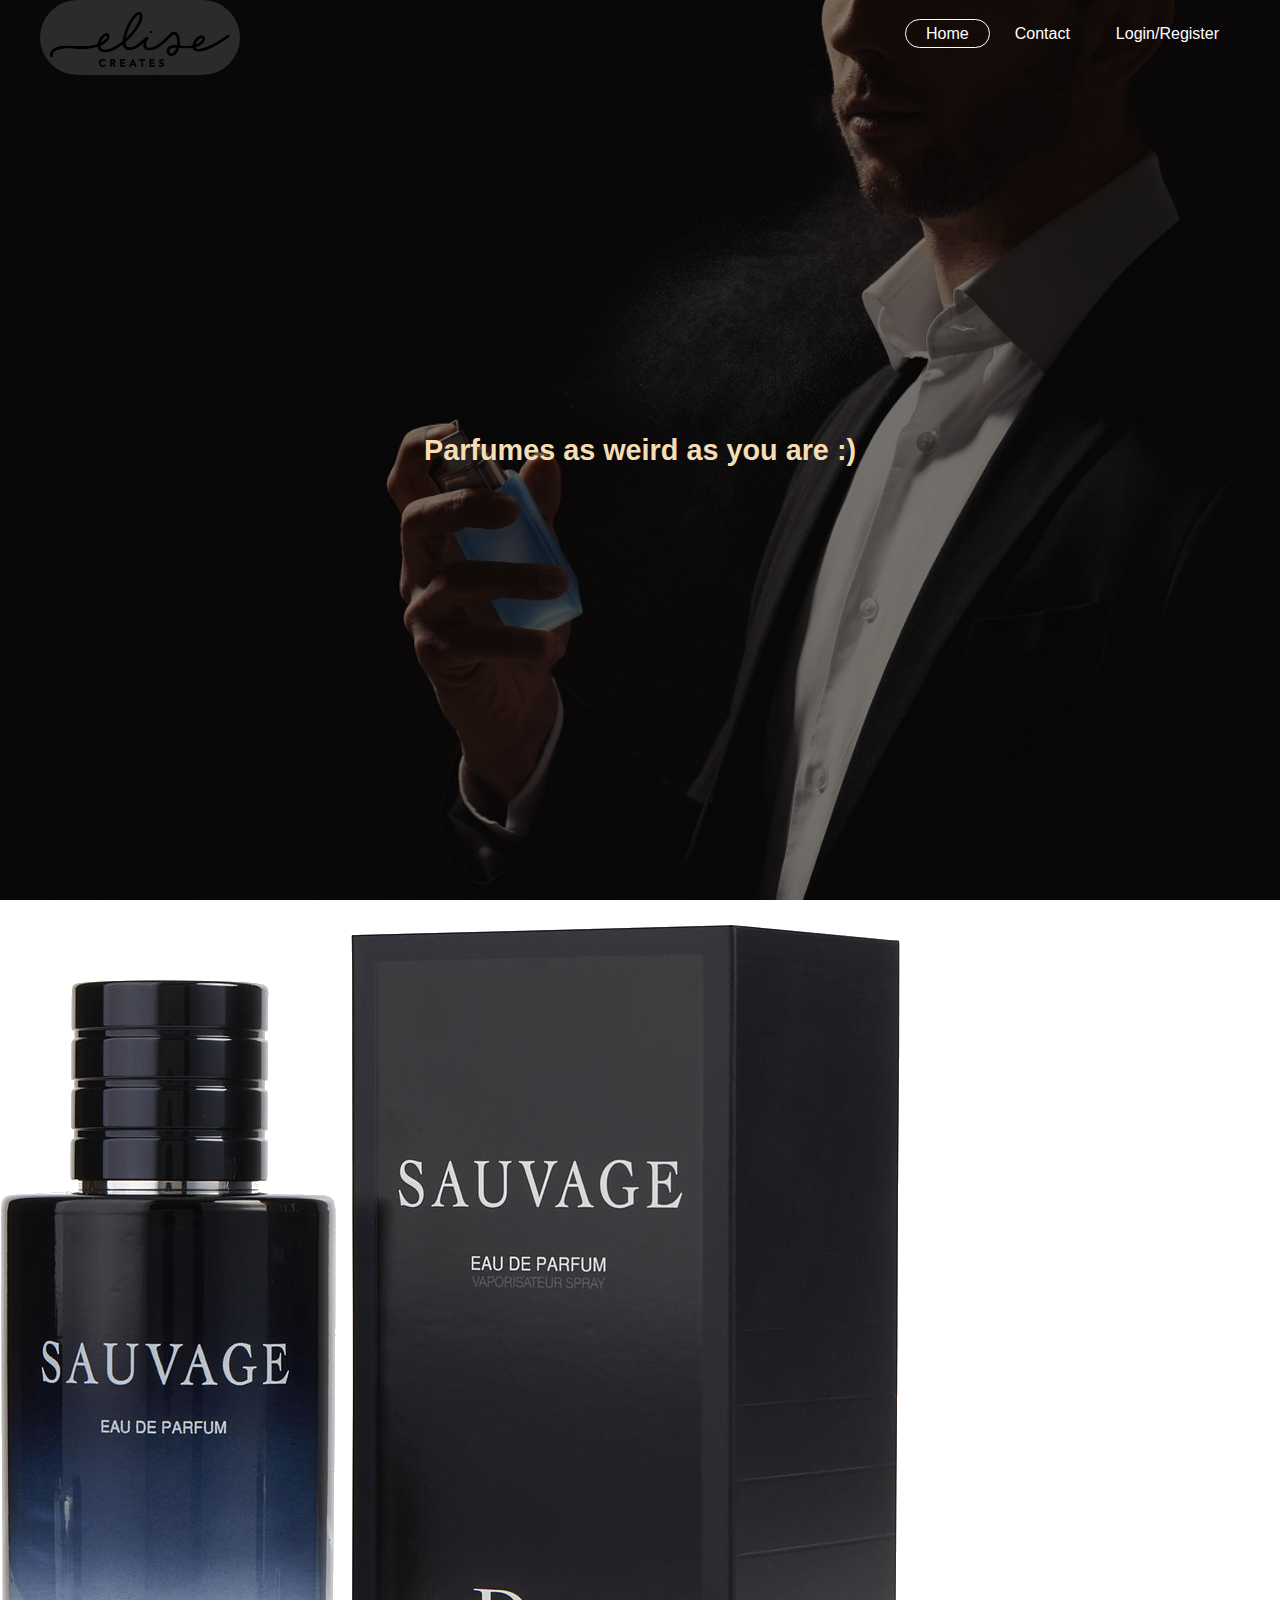
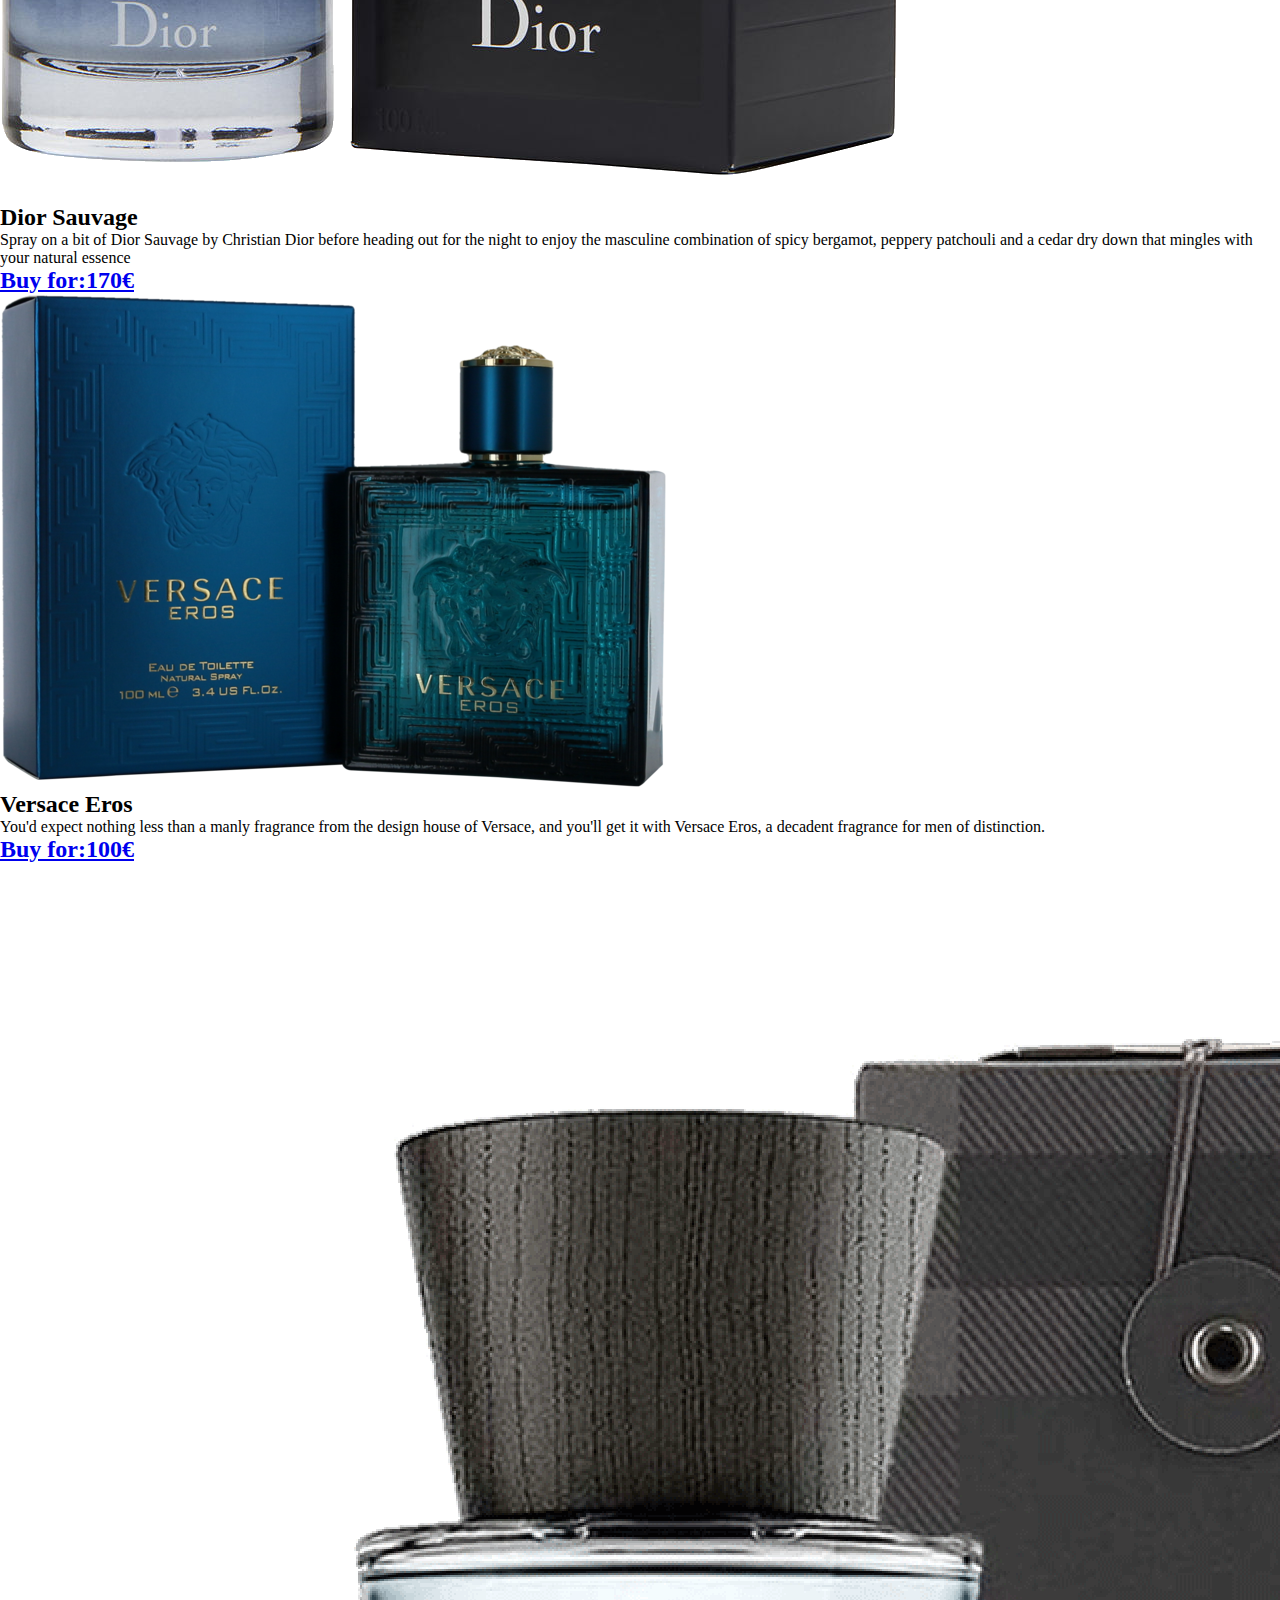
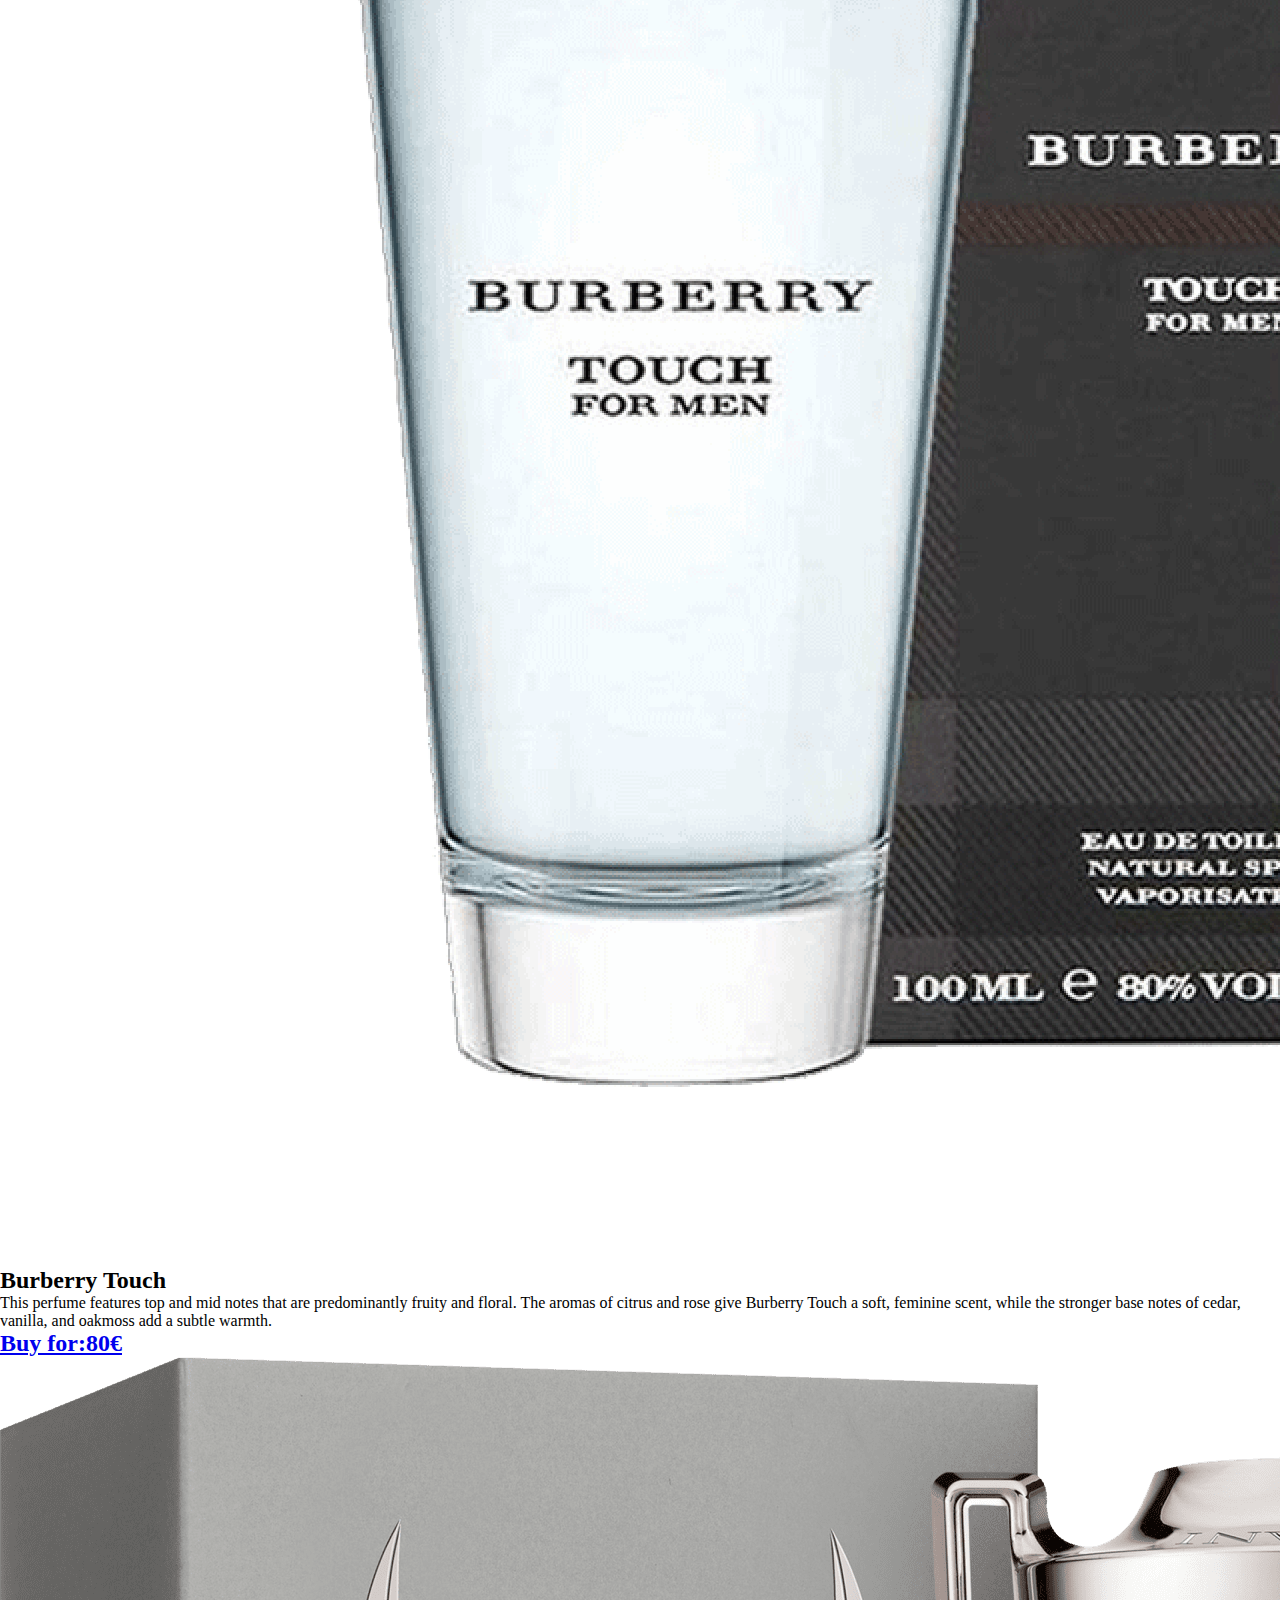
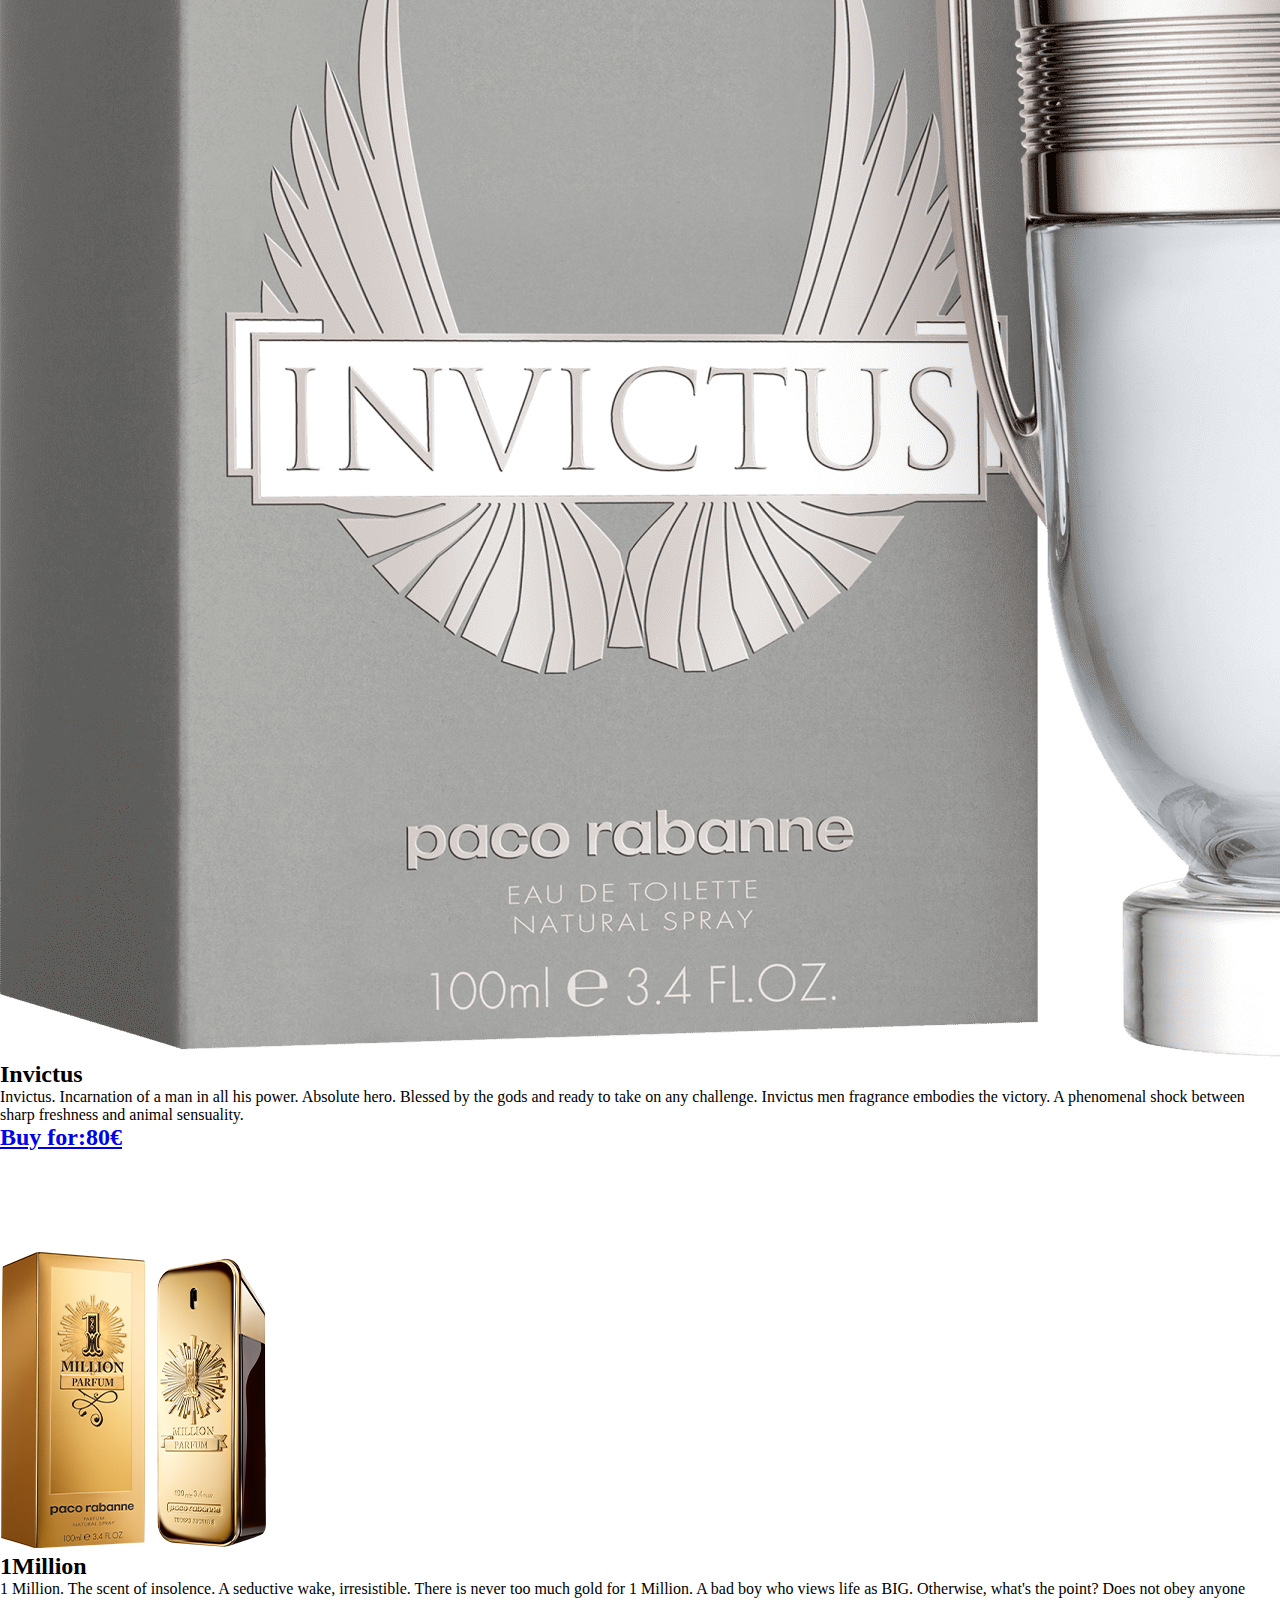
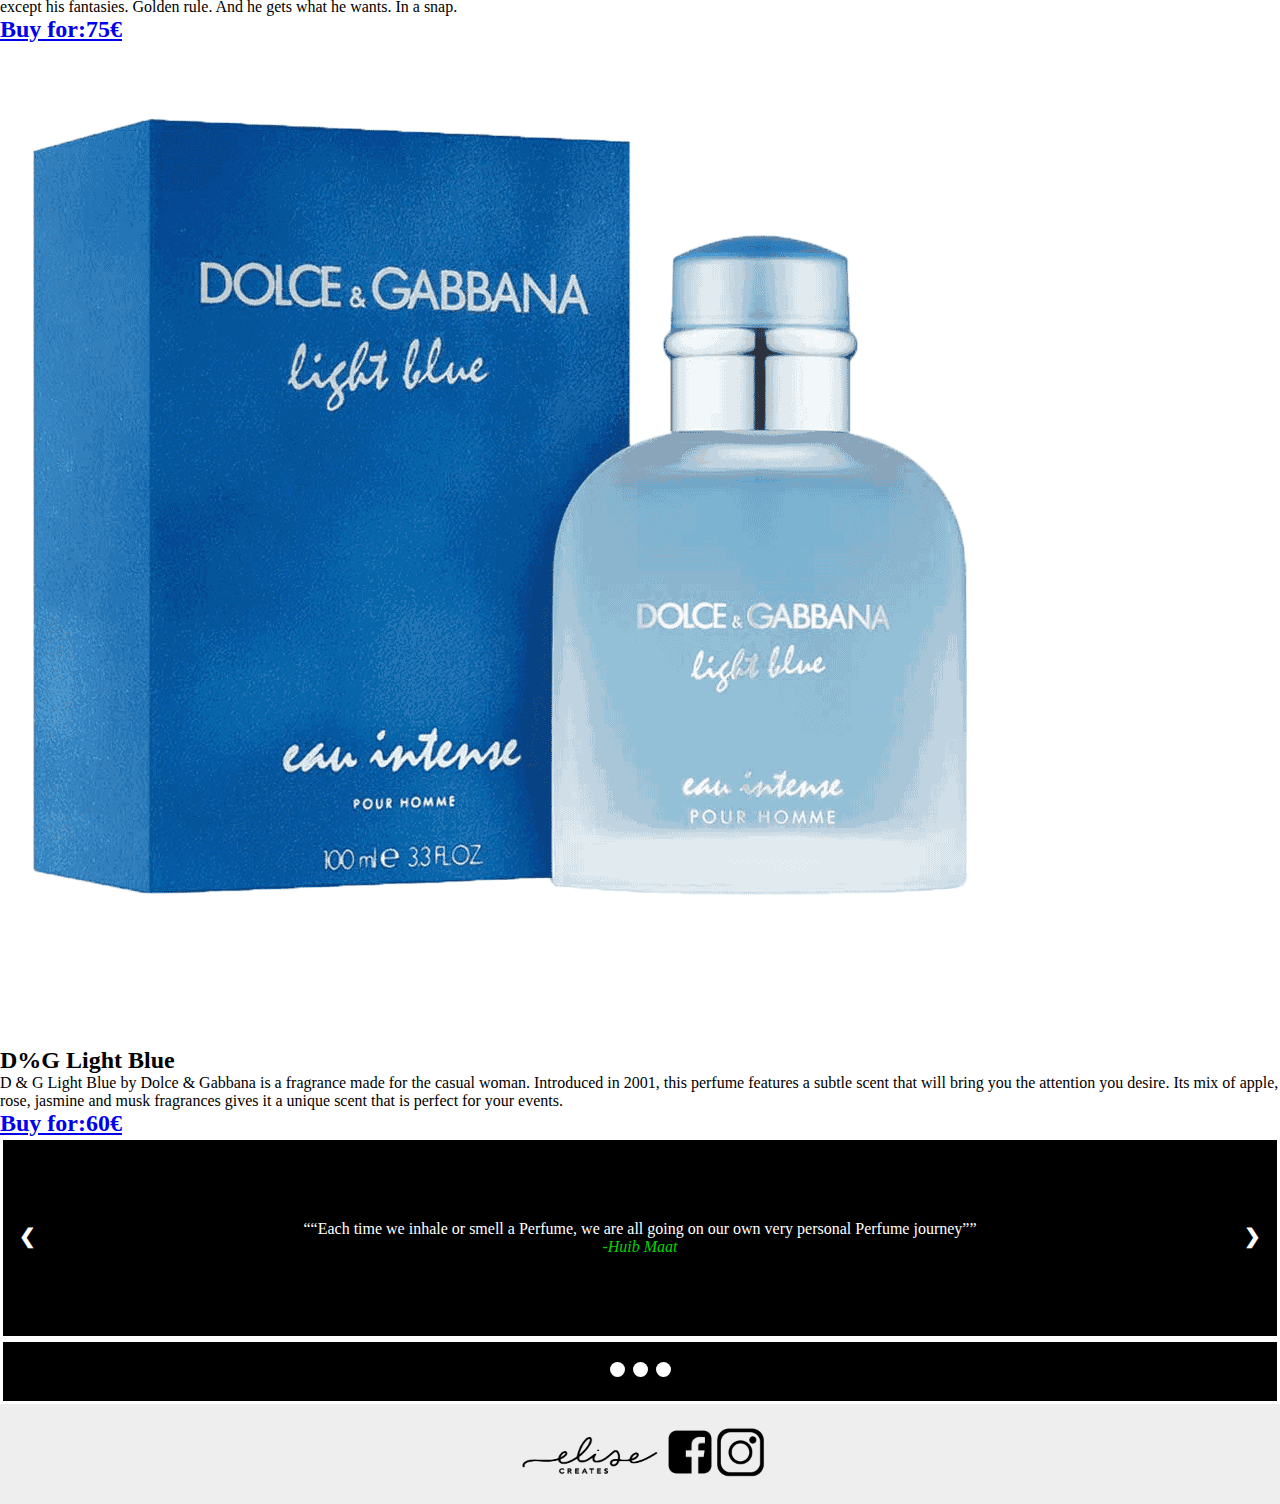
<file: index.html>
<!DOCTYPE html>
<!--VEMENDEJE: Ky projekt eshte punuar vetem nga une(Ermal Morina id:181945724)
     pasi qe koleget me te cilet me eshe rekomanduar ta punoj projektin 
     nuk kan shfaqur interesim te bashkpunojne dhe se ishte shume von per te ju kontaktuar-->
<html>
    <head>
        <meta charset="UTF-8" />
        <meta name="viewport" content="width=device-width, initial-scale=1.0">
        <title>Shop Elise</title>
        <link rel="stylesheet" type="text/css" href="style.css">
    </head>
    <body>
        <header>
            <div class="main">
                <div class="logo">
                    <img src="logo.png">
                </div>
                <ul>
                    <li class="active"><a href="index.html">Home</a></li>
                    <li><a href="linket/contact/contact.html">Contact</a></li>
                    <li><a href="linket/loginRegister/loginRegister.html">Login/Register</a></li>
                </ul>
            <div class="ctg">
                <h2>Parfumes as weird as you are :)</h2>
            </div>
            </div>
        </header>
        <div>
        <div class="dp1" >
        <div class="row">
            <div  class='box-container' id="cologne1" >
                <img  src="product1/parfume2.png" alt="dior">
                <h2>Dior Sauvage</h2>
                <div class="hide">Spray on a bit of Dior Sauvage by Christian Dior before heading out for the night to enjoy the masculine combination of spicy bergamot, peppery patchouli and a cedar dry down that mingles with your natural essence</div>
                <h2><a href="linket/buyProduct/buyProduct.html"> Buy for:170€ </a></h2>

            </div>
            <div class='box-container' id="cologne2">
                <img  src="product1/parfume1.png" alt="versace">
                <h2>Versace Eros </h2>
                <div class="hide">You'd expect nothing less than a manly fragrance from the design house of Versace, and you'll get it with Versace Eros, a decadent fragrance for men of distinction. </div>
                <h2><a href="linket/buyProduct/buyProduct.html">Buy for:100€</a></h2>
            </div>
            <div class='box-container' id="cologne3">
                <img  src="product1/parfume3.png" alt="burberry">
                <h2>Burberry Touch</h2>
                <div class="hide">This perfume features top and mid notes that are predominantly fruity and floral. The aromas of citrus and rose give Burberry Touch a soft, feminine scent, while the stronger base notes of cedar, vanilla, and oakmoss add a subtle warmth.</div>
                <h2><a href="linket/buyProduct/buyProduct.html"> Buy for:80€ </a></h2>
            </div>
        </div>
        </div>
        <div class="dp2">
        <div class="row">
            <div class='box-container' id="cologne4">
                <!--<h2>ADD REVIEW</h2>-->
                <img src="product1/parfume4.png" alt="invictus">
                <h2>Invictus</h2>
                <div class="hide">Invictus. Incarnation of a man in all his power. Absolute hero. Blessed by the gods and ready to take on any challenge. Invictus men fragrance embodies the victory. A phenomenal shock between sharp freshness and animal sensuality.</div>
                <h2><a href="linket/buyProduct/buyProduct.html">Buy for:80€ </a></h2>
                
            </div>
            <div class='box-container' id="cologne5">
                
                <img  src="product1/parfume5.png" alt="1million">
                <h2>1Million</h2>
                <div class="hide">1 Million. The scent of insolence. A seductive wake, irresistible. There is never too much gold for 1 Million. A bad boy who views life as BIG. Otherwise, what's the point? Does not obey anyone except his fantasies. Golden rule. And he gets what he wants. In a snap.</div>
                <h2><a href="linket/buyProduct/buyProduct.html">Buy for:75€</a></h2>
            </div>
            <div class='box-container' id="cologne6">
                <img  src="product1/parfume6.png" alt="D%G">
                <h2>D%G Light Blue</h2>
                <div class="hide">D & G Light Blue by Dolce & Gabbana is a fragrance made for the casual woman. Introduced in 2001, this perfume features a subtle scent that will bring you the attention you desire. Its mix of apple, rose, jasmine and musk fragrances gives it a unique scent that is perfect for your events.</div>
                <h2><a href="linket/buyProduct/buyProduct.html">Buy for:60€</a></h2>
            </div>
        </div>
        </div>
        </div>
        <div>
        <div class="slideshow-container">

            <div class="mySlides">
              <q>“Each time we inhale or smell a Perfume, we are all going on our own very personal Perfume journey”</q>
              <p class="author">-Huib Maat</p>
            </div>
            
            <div class="mySlides">
              <q>“The beauty of fragrance is that it speaks to your heart…and hopefully someone else's”</q>
              <p class="author">– Elizabeth Taylor.</p>
            </div>
            
            <div class="mySlides">
              <q>“The best investments in every man’s life are a custom tailored suit and an expensive cologne. It’s like buying the best first impression.”</q>
              <p class="author">-Massimo Ferragamo</p>
            </div>
            
            <a class="prev" onclick="plusSlides(-1)">❮</a>
            <a class="next" onclick="plusSlides(1)">❯</a>
            
            </div>
            
            <div class="dot-container">
              <span class="dot" onclick="currentSlide(1)"></span> 
              <span class="dot" onclick="currentSlide(2)"></span> 
              <span class="dot" onclick="currentSlide(3)"></span> 
            </div>

            <div class="social">
            <img style="width: 150px;" class="logo" src="logo.png" alt="logo">
            <a href="#"><img src="fblogo.png" alt="facbook"></a>
            <a href="#"><img src="iglogo.png" alt="facbook"></a> 
            </div>    
            </div>
        <script src="main.js"></script>
    </body>
</html>
</file>
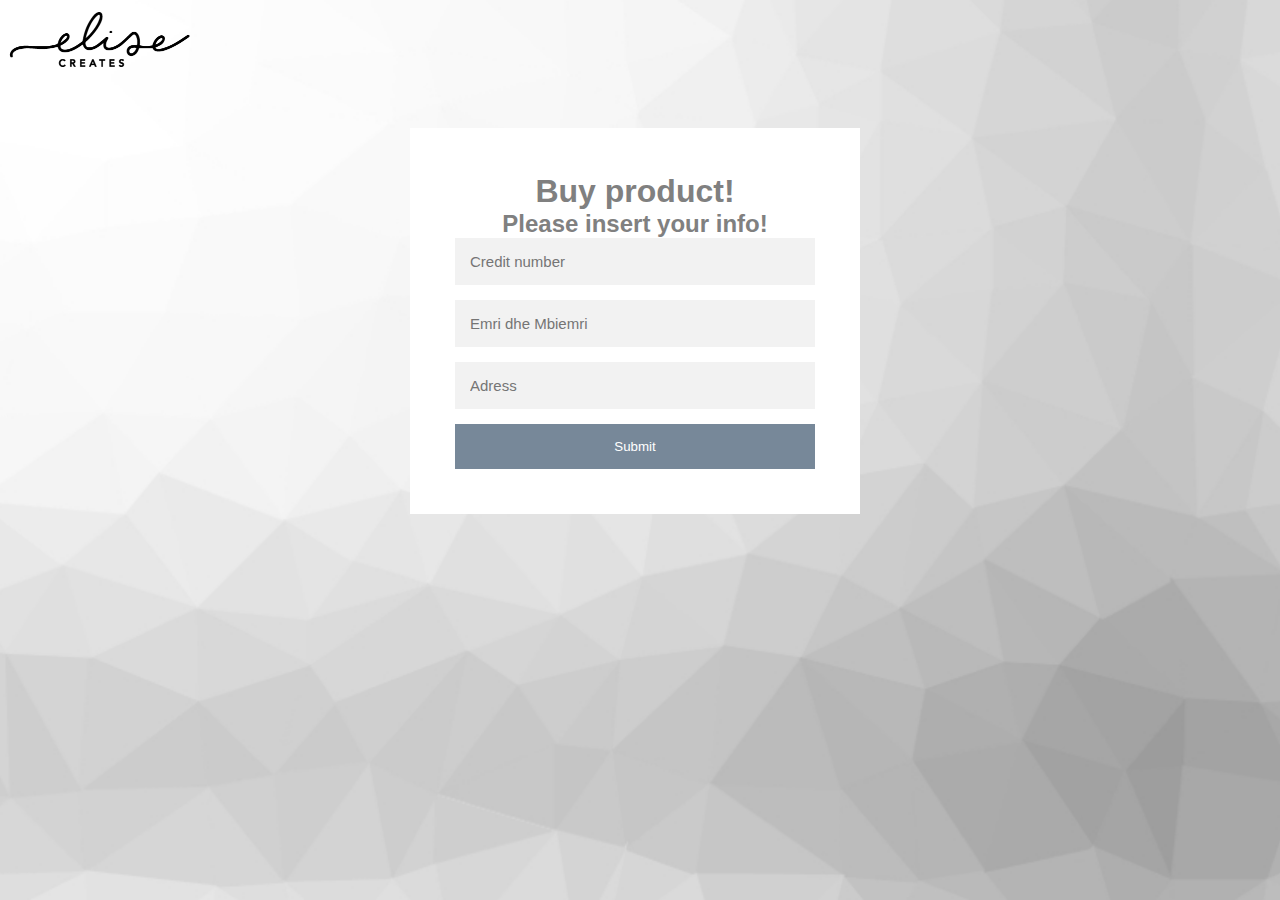
<file: linket/buyProduct/buyProduct.html>
<!DOCTYPE html>
<html>
    <head>
        <meta charset="UTF-8" />
        <meta name="viewport" content="width=device-width, initial-scale=1.0" />
        <title>Buy Product</title>
        <link rel="stylesheet" type="text/css" href="buyProduct-style.css">
</head>
    <body>
        <script src="../buyProduct/scriptBuy.js"></script>
        <div class="logo">
            <img src="../../logo.png" alt="logo">
        </div>
        <div class="login-page">
            <div class="form">
                <form class="register-form">
                    <h1 style="font-family: Arial, Helvetica, sans-serif; color: grey;">Buy product!</h1>
                    <h2 style="font-family: Arial, Helvetica, sans-serif; color: grey;">Please insert your info!</h2>
                    <input id="nrcard" type="number" placeholder="Credit number">
                    <input id="emri" type="text" placeholder="Emri dhe Mbiemri">
                    <input id="adresa" type="text" placeholder="Adress">
                    <button onclick="validation()">Submit</button> 
                </form>
            </div>
        </div>
        
    </body>
</html>
</file>
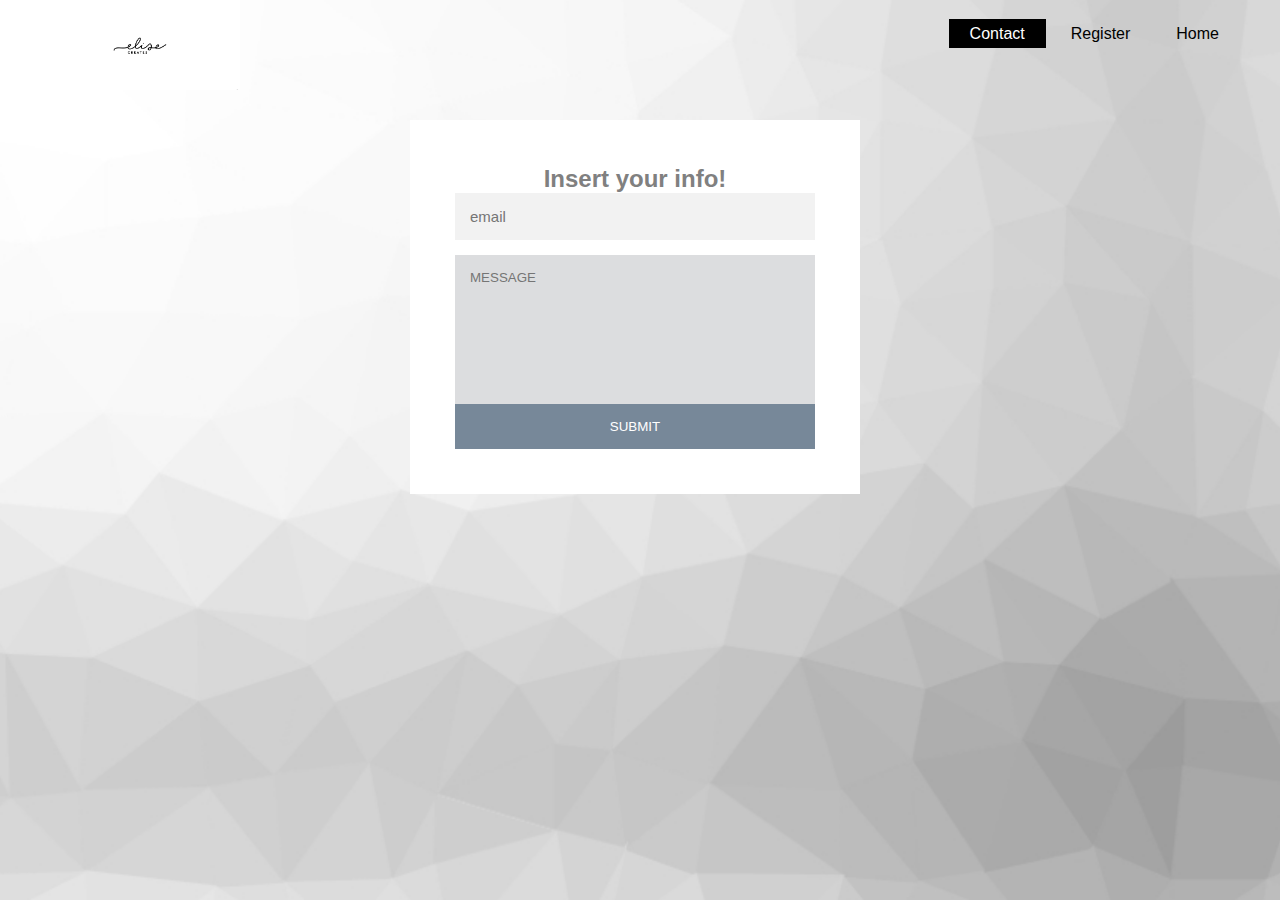
<file: linket/contact/contact.html>
<html>
    <head>
        <meta charset="UTF-8" />
        <meta name="viewport" content="width=device-width, initial-scale=1.0" />
        <title>Contact Elise</title>
        <link rel="stylesheet" type="text/css" href="style-contact.css">
    </head>
    <body>
    <script src="validateContact.js"></script>
    <header>
        <div class="main">
            <div class="logo">
                <img src="../loginRegister/logo1.PNG">
                <div class="links">
                    <ul>
                        <li class="active"><a > Contact</a></li>    
                        <li> <a href="../loginRegister/loginRegister.html">Register</a></li>
                        <li><a href="../../index.html">Home</a></li>
                        
                    </ul>
                </div>  
                <form class="register-form ">
                <div class="login-page">
                    <div class="form" >

                            <h2 style="font-family: Arial, Helvetica, sans-serif; color: grey;">Insert your info!</h2>
                            <input id="emaili" type="text" placeholder="email" required >
                            <h1 id="results"></h1>
                            <textarea id="textarea" name="text" class="formcontrol" placeholder="message" row="4" required ></textarea>
                            
                            <button onclick="validation()">Submit</button>
                            </div> 
                        </form>
                </div>
    </header>

    </body>
</html>
</file>
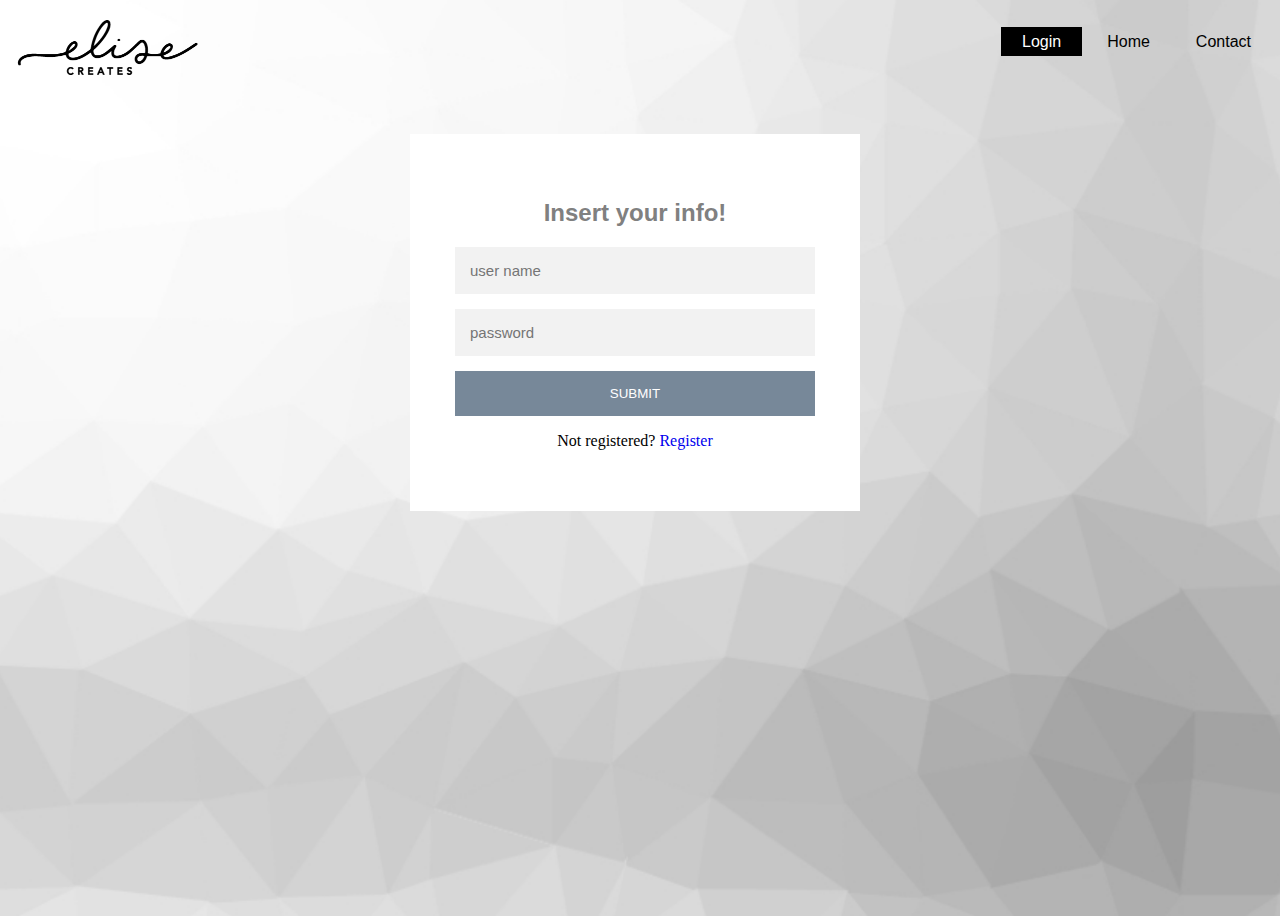
<file: linket/loginRegister/login.html>
<!DOCTYPE html>
<html>
    <head>
        <meta charset="UTF-8">
        <meta name="viewport" content="width-device-width, initial-scale=1.0">
        <link rel="stylesheet" type="text/css" href="login-style.css">
        <title>
        Login/Register
        </title>
    </head>
    <body>   
        <script src=loginValidation.js></script>
        <div class="logo">
            <img src="../../logo.png">
        </div> 
            <div class="links">
                <ul>
                    <li class="active"><a>Login</a></li>
                    <li><a href="../../index.html">Home</a></li>
                    <li ><a href="../contact/contact.html"> Contact</a></li>
                </ul>
            </div>     
            <div class="login-page">
                <div class="form">
                    <form class="register-form">
                        <h2 style="font-family: Arial, Helvetica, sans-serif; color: grey;">Insert your info!</h2>
                        <input id="username" type="text" placeholder="user name">
                        <input id="password" type="password" placeholder="password">
                        <button onclick="validation()">Submit</button>
                        <p class="message">Not registered? <a href="loginRegister.html">Register</a></p>
                    </form>
                </div>
            </div>
    </body>
</html>
</file>
<file: style.css>
*{
    margin: 0;
    padding: 0;
    font-family:Century 'Franklin Gothic Medium', 'Arial Narrow', Arial, sans-serif;
}
header{
    background-image:linear-gradient(rgba(0,0,0,0.5),rgba(0,0,0,0.5)), url(newPic.jpeg);
    height: 100vh;
    background-size:cover;
    background-position: center;
}
ul{
    float: right;
    list-style-type: none;
    margin-top:25px ;
}
ul li{
    display: inline-block;
}
ul li a{
    font-family: Verdana, Geneva, Tahoma, sans-serif;
    text-decoration: none;
    color: white;
    padding: 5px 20px;
    border: 1.5px solid transparent;
    border-radius: 20px;
    transition: 0.9s ease;
}
ul li a:hover{
    border: 1px solid rgb(255, 255, 255);
    background-color: black;
}
ul li.active a{
    border: 1px solid white;
    color: rgb(255, 255, 255);
}
.logo img{
    float: left;
    width: 200px;
    height: auto;
    background-color: rgb(43, 43, 43);
    border-radius: 40px;
}
.main{
    max-width: 1200px;
    margin: auto;
}
.ctg{
    font-size:larger;
    font-family:'Franklin Gothic Medium', 'Arial Narrow', Arial, sans-serif;
    position: absolute;
    top: 50%;
    left: 50%;
    transform: translate(-50%,-50%);
    color: wheat;
    font-family: sans-serif;
}
.products{
background-color:black; border:2px solid black" 
}
.inner>img{
    width: 200px;
    height: 200px;
    margin-left: 50px;
    margin-top: 20px;  
    margin-bottom: 25px;
} 
.outer{
    width: 300px;
    height: 550px;
    border:2px solid black ;
    border-radius: 50px 20px;
    margin-top: 20px;
    margin-bottom: 15px; 
    margin-left: 18.3%;
    display: inline-block;
    background-color: rgb(0, 0, 0);
    color: white;
}
.outer:hover{
    border: 2px solid white;
    transition: ease 0.7s;
}
.price>a{
    margin-left: 28%;
    color: rgb(255, 255, 255);
}
.price>a:hover{
    color: rgb(0, 214, 0);
    transition: ease 0.5s;
}
.social{
    background-color: rgb(238, 238, 238);
    width: 100%;
    height: 100px;
    display: flex;
    flex-direction: row;
    justify-content: center;
    align-items: center;
}
.social img{
    align-items: center;
    width: 50px;
    height: 50px;
}
.social img:hover{
    transform: scale(1.1);
}
.slideshow-container {
    border: 3px solid white;
    color: rgb(255, 255, 255);
    position: relative;
    background: rgb(0, 0, 0);
  }
  
  
  .mySlides {
    display: none;
    padding: 80px;
    text-align: center;
  }
  
  
  .prev, .next {
    cursor: pointer;
    position: absolute;
    top: 50%;
    width: auto;
    margin-top: -30px;
    padding: 16px;
    color: rgb(255, 255, 255);
    font-weight: bold;
    font-size: 20px;
    border-radius: 0 3px 3px 0;
    
  }
  
  
  .next {
    position: absolute;
    right: 0;
    border-radius: 3px 0 0 3px;
  }
  
  
  .prev:hover, .next:hover {
    background-color:rgb(255, 255, 255);
    color: rgb(0, 0, 0);
  }
  
  
  .dot-container {
      border: 3px solid white;
      text-align: center;
      padding: 20px;
      background: rgb(0, 0, 0);
  }
  
  .dot {
    cursor: pointer;
    height: 15px;
    width: 15px;
    margin: 0 2px;
    background-color: rgb(255, 255, 255);
    border-radius: 50%;
    display: inline-block;
    transition: background-color 0.6s ease;
  }
  .dot:hover{
      background-color: rgb(0, 214, 0);
  }
  p {font-style: italic;}
  
  
  .author {color: rgb(0, 214, 0);}

  
@media only screen and (max-width:768px){
    .main{
        max-width: 400px;
    }
    
    header{
      width: 100%;
      height: 50vh;
      background-size:cover;
      background-position: center;
    }
    .logo>img{
      width: 150px;
      margin-left: 30%;
    }
  
  
  ul{
        float: left;
        display: flex;
        flex-direction: column;
        padding: 10px; 
        margin-left: 35%;
    }
  ul li{ 
      padding: 10px;
      font-size: 15px;
  }
  ul li a{
      color: white;
  }
  .ctg{
      top:45%;
      font-size: 8px;
      background-color: black;
      color: white;
  }
  .outer{
    margin-left: 50px;
}
}

@media only screen and (max-width:655px){
    .outer{
        margin-left: 25%;
    }
}
@media only screen and (max-width:415px){
      .main{
          max-width: 400px;
      }
    header{
        width: 100%;
        height: 50vh;
        background-size:cover;
        background-position: center;
    }
    
    .logo>img{
        width: 150px;
        margin-left: 30%;
    }
    ul{
        float: left;
        display: flex;
        flex-direction: column;
        padding: 10px; 
    }
    ul li{ 
        padding: 10px;
        font-size: 15px;
        color: white;
        margin-left: 0%;
    }
    ul li a:hover{
        background-color: black;
        color: white; 
    }
    ul li.active a{
        background-color: black;
        color: white;
    }
    .ctg{
        top:45%;
        font-size: 8px;
        background-color: black;
        color: white;
    }
    .outer{
        margin: 12.5%;
    }
}
</file>
<file: linket/buyProduct/buyProduct-style.css>
*{
    margin: 0;
    padding: 0;
}
body{
    background-image: url(../loginRegister/bcg.jpg);
    height: 100vh;
    background-size:cover;
    background-position: center;
}
input::-webkit-outer-spin-button,
input::-webkit-inner-spin-button {
  -webkit-appearance: none;
  margin: 0;
}
ul{
    list-style-type: none;
    margin-top:25px ;
}
ul input{
    margin-right: 50%;
    display: flex;
    flex-direction: column;
}
.login-page{
    width: 460px;
    padding: 10%;
    margin: auto;
}
.logo img{
    float: left;
    width: 200px;
    height: auto;
}
.form{
    position: relative;
    z-index: 1;
    background: white ;
    max-width: 360px;
    padding: 45px;
    text-align: center;
}
.form input{
    font-family: "Roboto",sans-serif;
    outline: 1;
    background: #f2f2f2;
    width: 100% ;
    border: 0;
    margin: 0 0 15px;
    padding: 15px;
    box-sizing: border-box;
    font-size: 15px;

}
.form button{
    font-family: "roboto",sans-serif;
    outline: 0;
    background: lightslategrey ;
    width: 100%;
    border: 0;
    padding: 15px;
    color: white;
    cursor: pointer;
}
</file>
<file: linket/contact/style-contact.css>
*{
    margin: 0;
    padding: 0;
    font-family:Century 'Franklin Gothic Medium', 'Arial Narrow', Arial, sans-serif;
}
body{
    background-image: url(../loginRegister/bcg.jpg);
    height: 100vh;
    background-size:cover;
    background-position: center;
}
ul{
    float: right;
    list-style-type: none;
    margin-top:25px ;
}
ul li{
    display: inline-block;
}
ul li a{
    font-family: Verdana, Geneva, Tahoma, sans-serif;
    text-decoration: none;
    color: black;
    padding: 5px 20px;
    border: 1.5px solid transparent;
    transition: 0.9s ease;
}
ul li a:hover{
    background-color: black;
    color: white; 
}
ul li.active a{
    background-color: black;
    color: white;
}
.logo img{
    float: left;
    width: 200px;
    height: auto;
}
.main{
    max-width: 1200px;
    margin: auto;
}
.login-page{
    width: 460px;
    padding: 10%;
    margin: auto;
}
.form{
    position: relative;
    z-index: 1;
    background: white ;
    max-width: 360px;
    padding: 45px;
    text-align: center;
}
.form input {
    font-family: "Roboto",sans-serif;
    outline: 1;
    background: #f2f2f2;
    width: 100% ;
    border: 0;
    margin: 0 0 15px;
    padding: 15px;
    box-sizing: border-box;
    font-size: 15px;
}
.form button, textarea{
    font-family: "roboto",sans-serif;
    text-transform: uppercase;
    outline: 0;
    background: lightslategrey ;
    width: 100%;
    border: 0;
    padding: 15px;
    color: white;
    cursor: pointer;
}
.form button:hover, .form button:active{
    background: grey;
}
.form textarea{
    background: rgb(220, 221, 223) ;
    color: black;
    height: 149px;
    resize:none;
}
</file>
<file: linket/loginRegister/login-style.css>
*{
    padding: 0;
    text-decoration: none;
}
body{
    background-image: url(bcg.jpg);
    height: 100vh;
    background-size:cover;
    background-position: center;
}
ul{
    float: right;
    list-style-type: none;
    margin-top:25px ;
}
ul li{
    display: inline-block;
}
ul li a{
    font-family: Verdana, Geneva, Tahoma, sans-serif;
    text-decoration: none;
    color: black;
    padding: 5px 20px;
    border: 1.5px solid transparent;
    transition: 0.9s ease;
}
ul li a:hover{
    background-color: black;
    color: white; 
}
ul li.active a{
    background-color: black;
    color: white;
}
.logo img{
    float: left;
    width: 200px;
    height: auto;
}
.main{
    max-width: 1200px;
    margin: auto;
}
.login-page{
    width: 460px;
    padding: 10%;
    margin: auto;
}
.logo img{
    float: left;
    width: 200px;
    height: auto;
}
.form{
    position: relative;
    z-index: 1;
    background: white ;
    max-width: 360px;
    padding: 45px;
    text-align: center;
}
.form input {
    font-family: "Roboto",sans-serif;
    outline: 1;
    background: #f2f2f2;
    width: 100% ;
    border: 0;
    margin: 0 0 15px;
    padding: 15px;
    box-sizing: border-box;
    font-size: 15px;
}
.form button{
    font-family: "roboto",sans-serif;
    text-transform: uppercase;
    outline: 0;
    background: lightslategrey ;
    width: 100%;
    border: 0;
    padding: 15px;
    color: white;
    cursor: pointer;
}
.form button:hover, .form button:active{
    background: grey;
}
</file>
